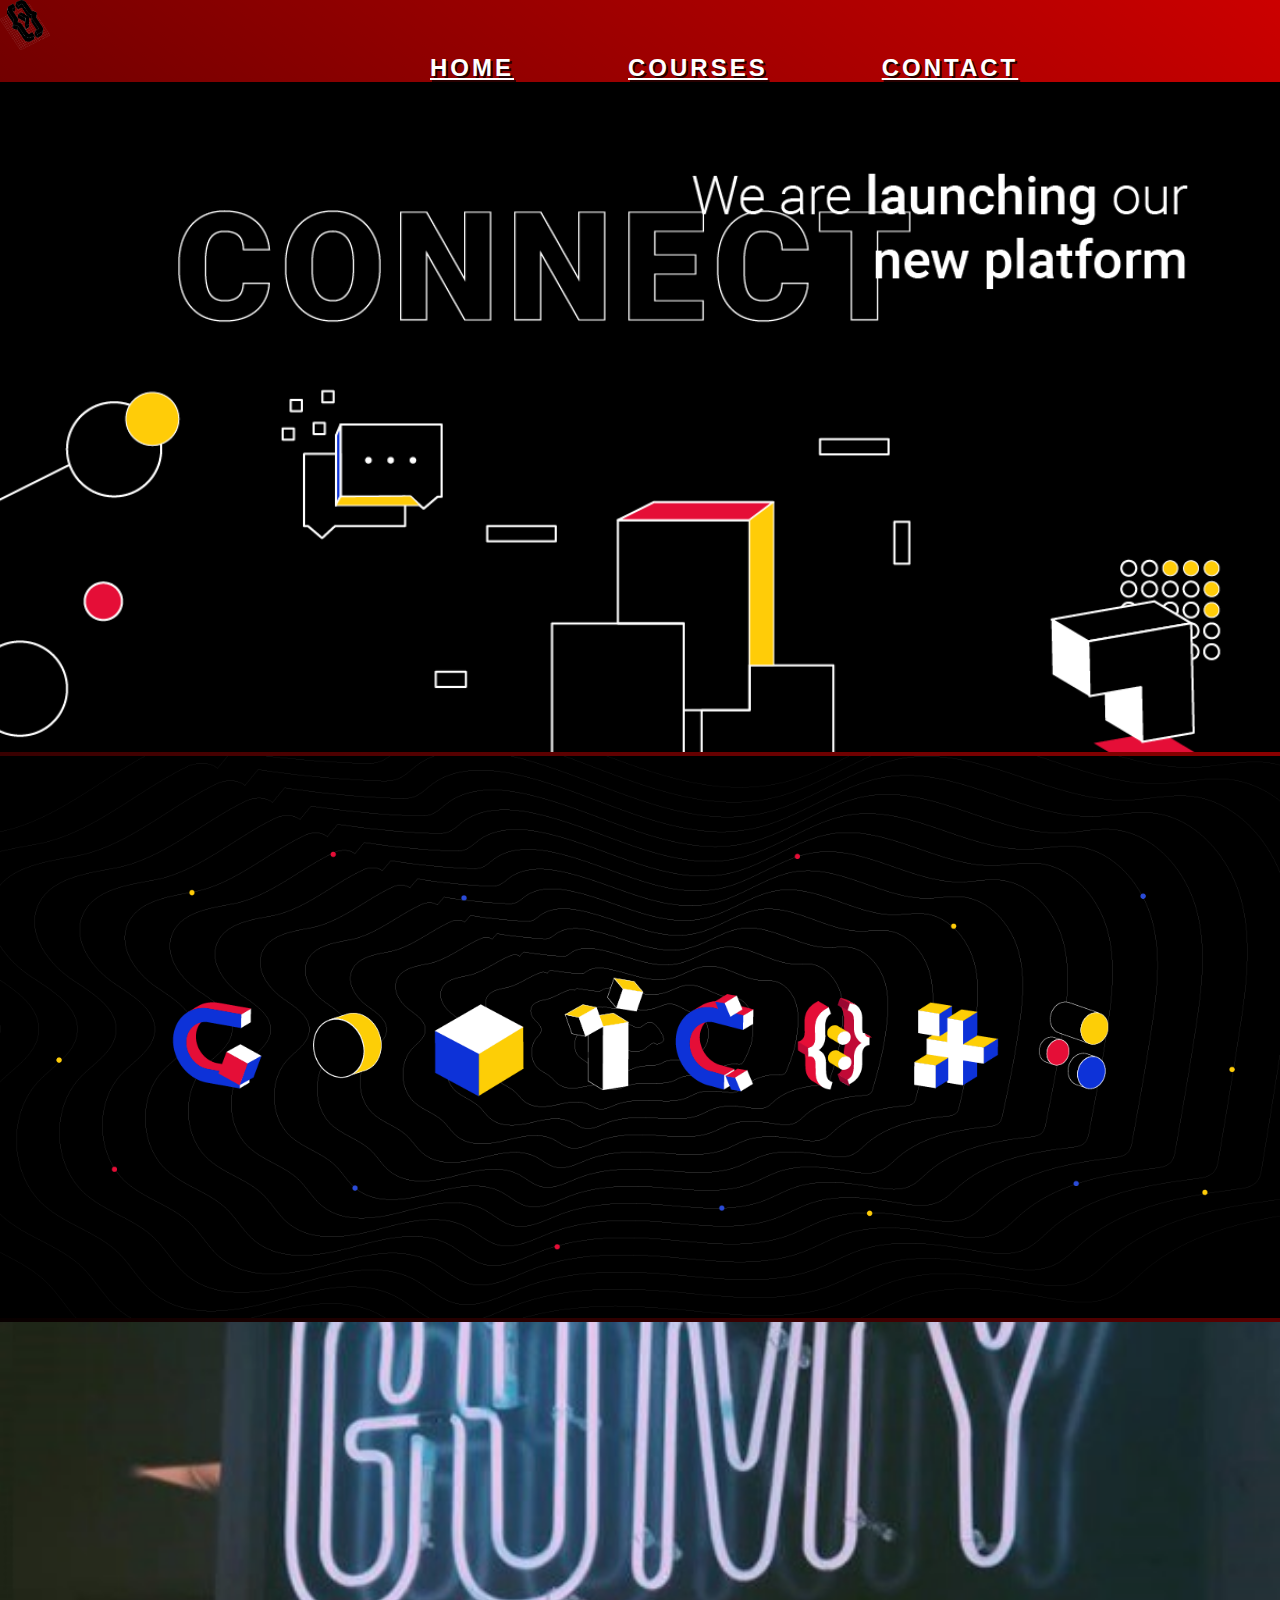
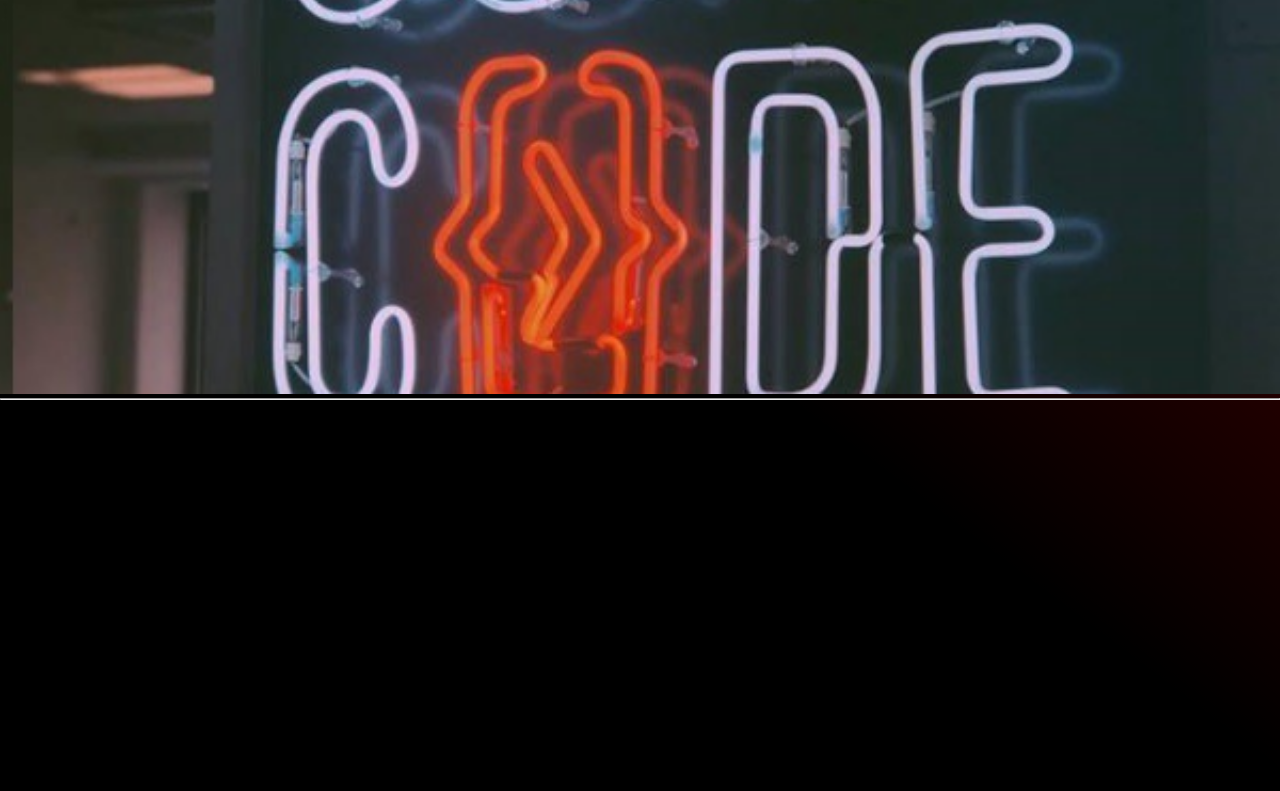
<file: index.html>
<!DOCTYPE html>
<html lang="en">
<head>
    <meta charset="UTF-8">
    <meta name="viewport" content="width=device-width, initial-scale=1.0">
    <meta http-equiv="X-UA-Compatible" content="ie=edge">
    <title>Document</title>
    <link rel="stylesheet" href="css/style.css">
</head>
<body>
    
        <nav class="navbar" >
             
               <a><img src="res/section2GMCLogo.png" width="50px"height="50px"></a>
              <ul id="ul">
                <li><a href="index.html">Home</a></li>
                <li><a href="courses.html">Courses</a></li>
                <li><a href="contact.html">Contact</a></li>
              </ul>
          </nav> 
    <div class="image">
        <img src="res/D5FucxVUYAAVJ3I.png" alt="" width="100%" height="60%">
    <img src="res/5cd9f73e0a79c.png" alt="" width="100%" height="60%">
    <img src="res/gmd.png" width="100%" height="60%">
    </div>
<hr>
 <footer>
    
            <h1 align="center">More about GoMyCode: </h1>
            <div align="center">
                <iframe width="600" height="350" src="https://www.youtube.com/embed/MkLog_27S6U" frameborder="0" allow="accelerometer; autoplay; encrypted-media; gyroscope; picture-in-picture" allowfullscreen></iframe>
                <br>
            </div>
    
   

 </footer>
</body>
</html>
</file>
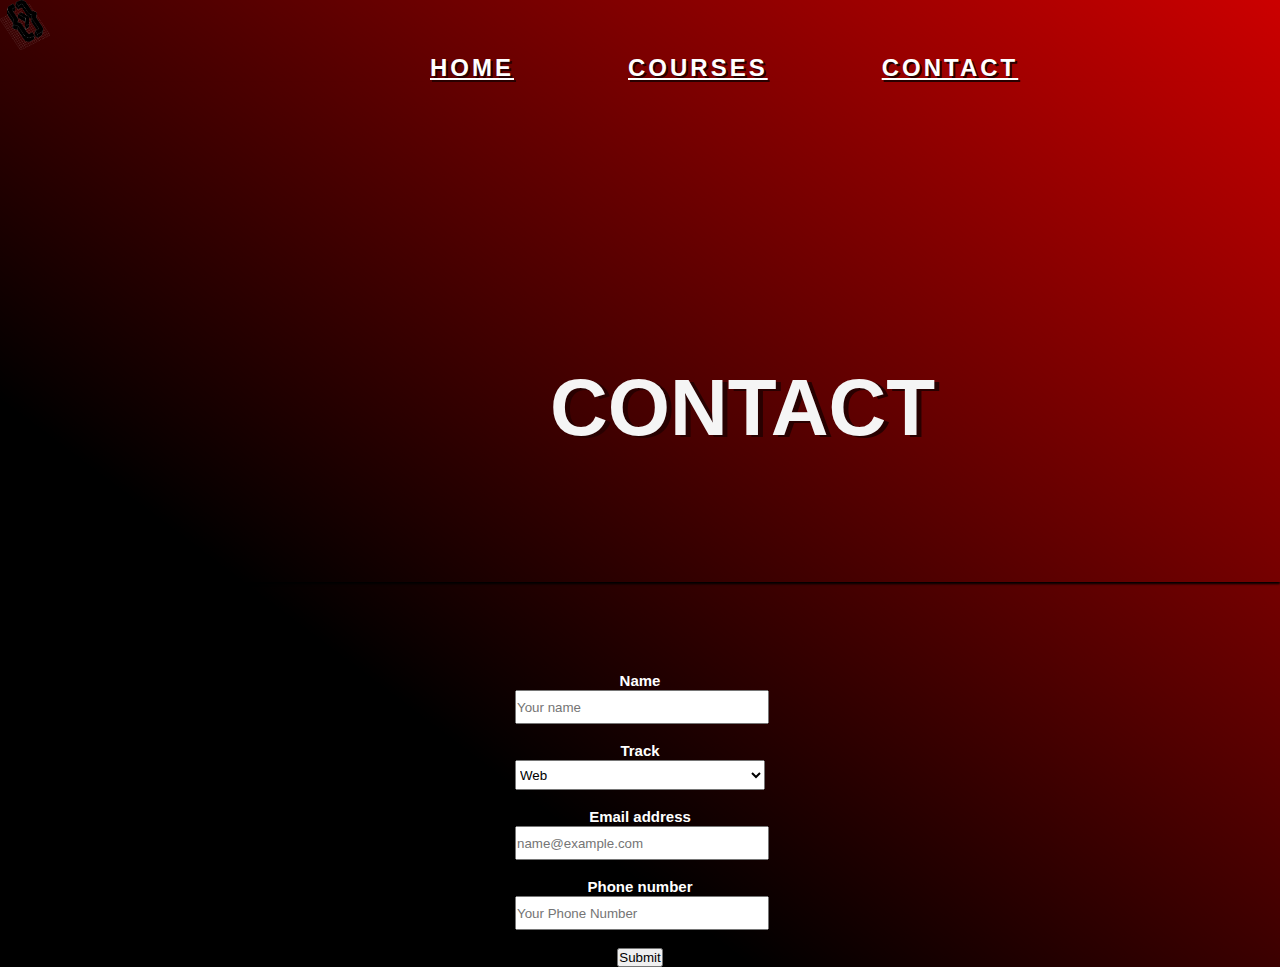
<file: contact.html>
<!DOCTYPE html>
<html lang="en">
<head>
    <meta charset="UTF-8">
    <meta name="viewport" content="width=, initial-scale=1.0">
    <meta http-equiv="X-UA-Compatible" content="ie=edge">
    <title>Document</title>
    <link rel="stylesheet" href="css/style.css">
</head>
<body>
    <nav class="navbar navbar-inverse" >
        <div class="container-fluid">
          <div class="navbar-header">
            <a class="navbar-brand"><img src="res/section2GMCLogo.png"width="50px"height="50px"></a>
          </div>
          <ul class="nav navbar-nav" id="ul">
            <li><a href="index.html">Home</a></li>
            <li><a href="courses.html">Courses</a></li>
            <li><a href="contact.html">Contact</a></li>
          </ul>
        </div>
      </nav> 
      <div class="cover">
        <h1 class="heading">CONTACT</h1>
    </div>
  <div align="center">
    <form id="contactform">
        <div class="form-group">
            <label>Name</label>
            <input type="text" id="name" placeholder="Your name">
        </div><br>
        <div class="form-group">
            <label >Track</label>
                <select id="track">
                  <option>Web</option>
                  <option>Game</option>
                  <option>AI</option>
                </select>
        </div><br>
        <div class="form-group">
                <label>Email address</label>
                <input type="email" id="email" placeholder="name@example.com">
              </div><br>
              <div class="form-group">
                    <label >Phone number</label>
                    <input type="number" id="phone" placeholder="Your Phone Number">
                  </div><br>
                  
                  <button>Submit</button>
        
            </form>

    </div>
</div>
</body>
</html>
</file>
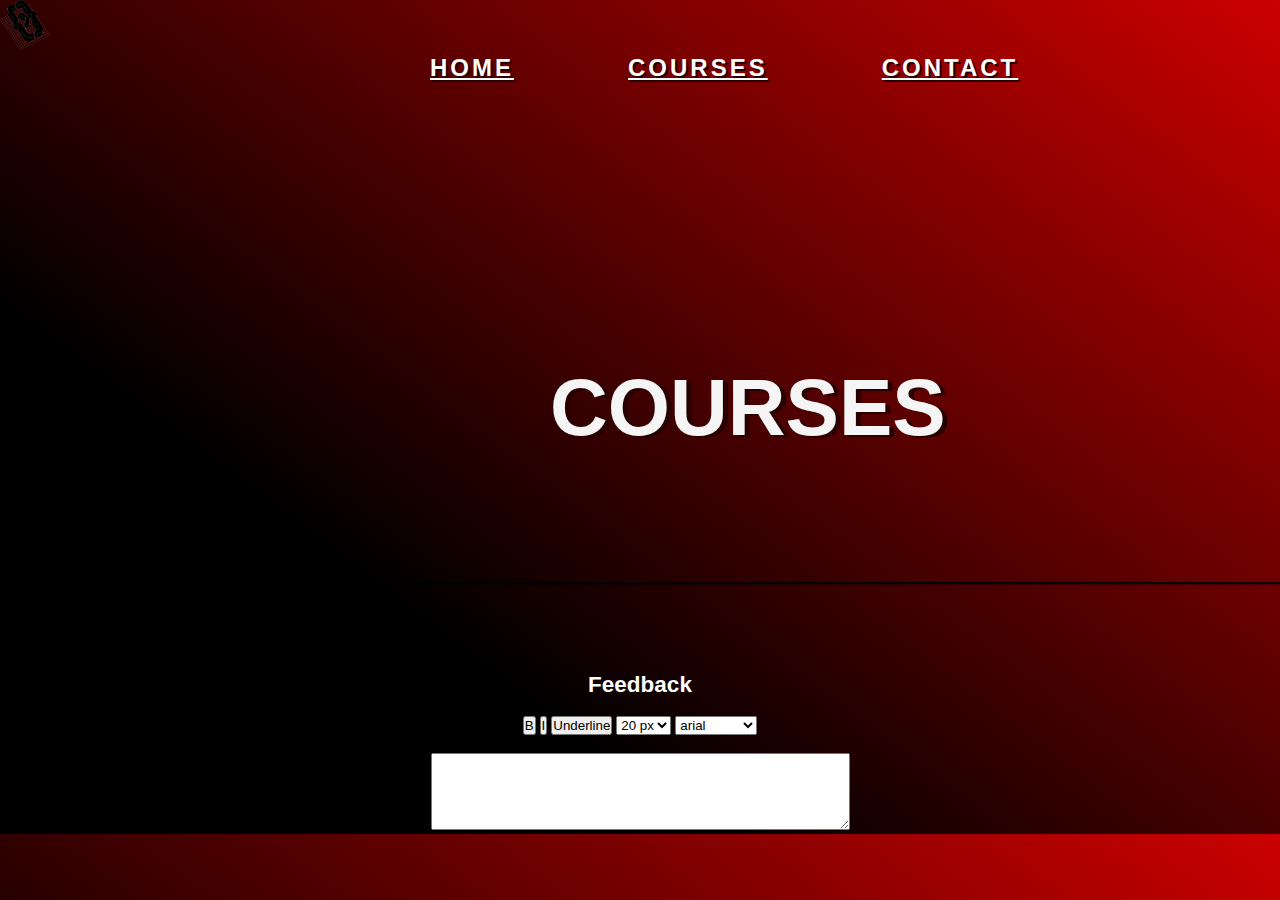
<file: courses.html>
<!DOCTYPE html>
<html lang="en">
<head>
    <meta charset="UTF-8">
    <meta name="viewport" content="width=, initial-scale=1.0">
    <meta http-equiv="X-UA-Compatible" content="ie=edge">
    <title>Document</title>
    <link rel="stylesheet" href="css/style.css">
</head>
<body>
    
    <nav class="navbar" >
             
        <a><img src="res/section2GMCLogo.png" width="50px"height="50px"></a>
       <ul id="ul">
         <li><a href="index.html">Home</a></li>
         <li><a href="courses.html">Courses</a></li>
         <li><a href="contact.html">Contact</a></li>
       </ul>
   </nav> 
   <div class="cover">
       <h1 class="heading">COURSES</h1>
   </div>
   <div class="feedback" align="center">
<label><h2>Feedback</h2></label><br>
<button> B </button>
<button> I </button>
<button> Underline </button>
<select  id="">
    <option value="20">
        20 px
    </option>
    <option value="30">
        30px
    </option>
    <option value="40">
        40 px
    </option>
</select>
<select id="">
<option value="arial">
    arial
</option>
<option value="new times">
    new times
</option>
</select>
</body>
<body>
<form>
    <br>
    <textarea name="" id="" cols="50" rows="5"></textarea>
    <br>
</form>
</div>

</body>
</html>
</file>
<file: css/style.css>
*{
    margin: 0px;
    padding: 0px;
}
#ul{
    margin-left: 25%;
}

#ul>li{
    margin-left:110px;
    font-size: 1.5em;
    text-transform: uppercase;
    font-weight: bold;
    letter-spacing: 3px;
    display: inline;
    
}
#ul>li>a{
    text-shadow: 2px 2px rgb(40, 0, 0);
    color:white;
    font-family: 'Lucida Sans', 'Lucida Sans Regular', 'Lucida Grande', 'Lucida Sans Unicode', Geneva, Verdana, sans-serif;
}
#ul>li>a:hover {
    color:red ;
}
body{
    background-image:linear-gradient(217deg, rgba(255,0,0,.8), rgba(255,0,0,0) 70.71%),
    linear-gradient(127deg, black, black 70.71%),
    linear-gradient(336deg, rgba(0,0,255,.8), rgba(0,0,255,0) 70.71%);
}
.navbar{
    background-color: transparent;
    border-color: transparent;
    
}
.cover {
    width: 100%;
    height: 500px;
    padding: 50px;
    background-image: url(https://image.freepik.com/foto-gratis/codigo-fuente-escritorio-papel-tapiz-lenguaje-computadora-codificacion-programacion_33771-595.jpg);
    background-size: cover;
    background-repeat: no-repeat;
    background-position: center;
    margin-bottom: 90px;
    box-shadow: 0 2px 2px rgba(1, 1, 1);
    box-sizing: border-box;
}

.cover .heading {
    font-size: 5em;
    font-family: 'Lucida Sans', 'Lucida Sans Regular', 'Lucida Grande', 'Lucida Sans Unicode', Geneva, Verdana, sans-serif;
    color: whitesmoke;
    position: relative;
    top: 50%;
   
    text-shadow: 5px 2px rgb(40, 0, 0);
}
.heading {
    font-size: 4em;
    font-family: 'Bree Serif', serif;
    margin: 30px 20px 40px 500px;
    text-shadow: 1px 1px 1px rgba(0, 0, 0, .5);
}

label{
    color:white ;
    font-family: 'Segoe UI', Tahoma, Geneva, Verdana, sans-serif;
    font-weight: bold;
    font-size: 15px;
}


#contactform>div{
    width: 250px;
}
#contactform>div>input{
    width: 250px;
    height: 30px;
}
#contactform>div>select{
   width: 250px;
   height: 30px;
}
#contactform>div>label{
    width: 250px;
}
</file>
